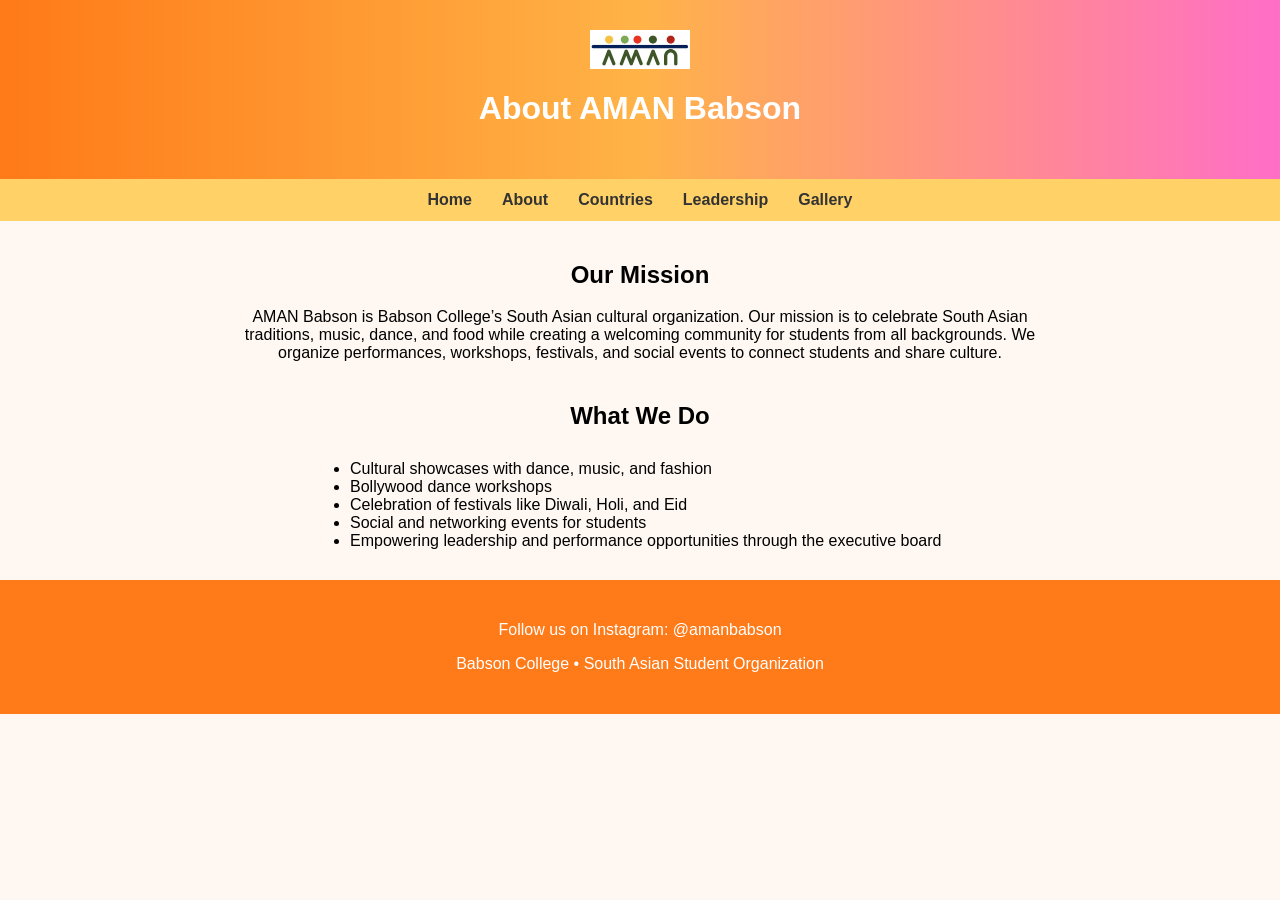
<file: about.html>
<!DOCTYPE html>
<html lang="en">

<head>
<meta charset="UTF-8">
<meta name="viewport" content="width=device-width, initial-scale=1.0">
<title>About AMAN</title>
<link rel="stylesheet" href="style.css">
</head>

<body>

<header>
<img src="amanlogo.png" alt="AMAN Logo" class="logo">
<h1>About AMAN Babson</h1>
</header>

<nav>
<a href="index.html">Home</a>
<a href="about.html">About</a>
<a href="countries.html">Countries</a>
<a href="leadership.html">Leadership</a>
<a href="gallery.html">Gallery</a>
</nav>

<section class="about-section">
<h2>Our Mission</h2>
<p style="text-align:center; max-width:800px; margin:auto;">
AMAN Babson is Babson College’s South Asian cultural organization.  
Our mission is to celebrate South Asian traditions, music, dance, and food while creating a welcoming community for students from all backgrounds.  
We organize performances, workshops, festivals, and social events to connect students and share culture.
</p>

<h2>What We Do</h2>
<ul style="max-width:600px; margin:30px auto; padding-left:20px;">
<li>Cultural showcases with dance, music, and fashion</li>
<li>Bollywood dance workshops</li>
<li>Celebration of festivals like Diwali, Holi, and Eid</li>
<li>Social and networking events for students</li>
<li>Empowering leadership and performance opportunities through the executive board</li>
</ul>
</section>

<footer>
<p>Follow us on Instagram: @amanbabson</p>
<p>Babson College • South Asian Student Organization</p>
</footer>

</body>
</html>
</file>
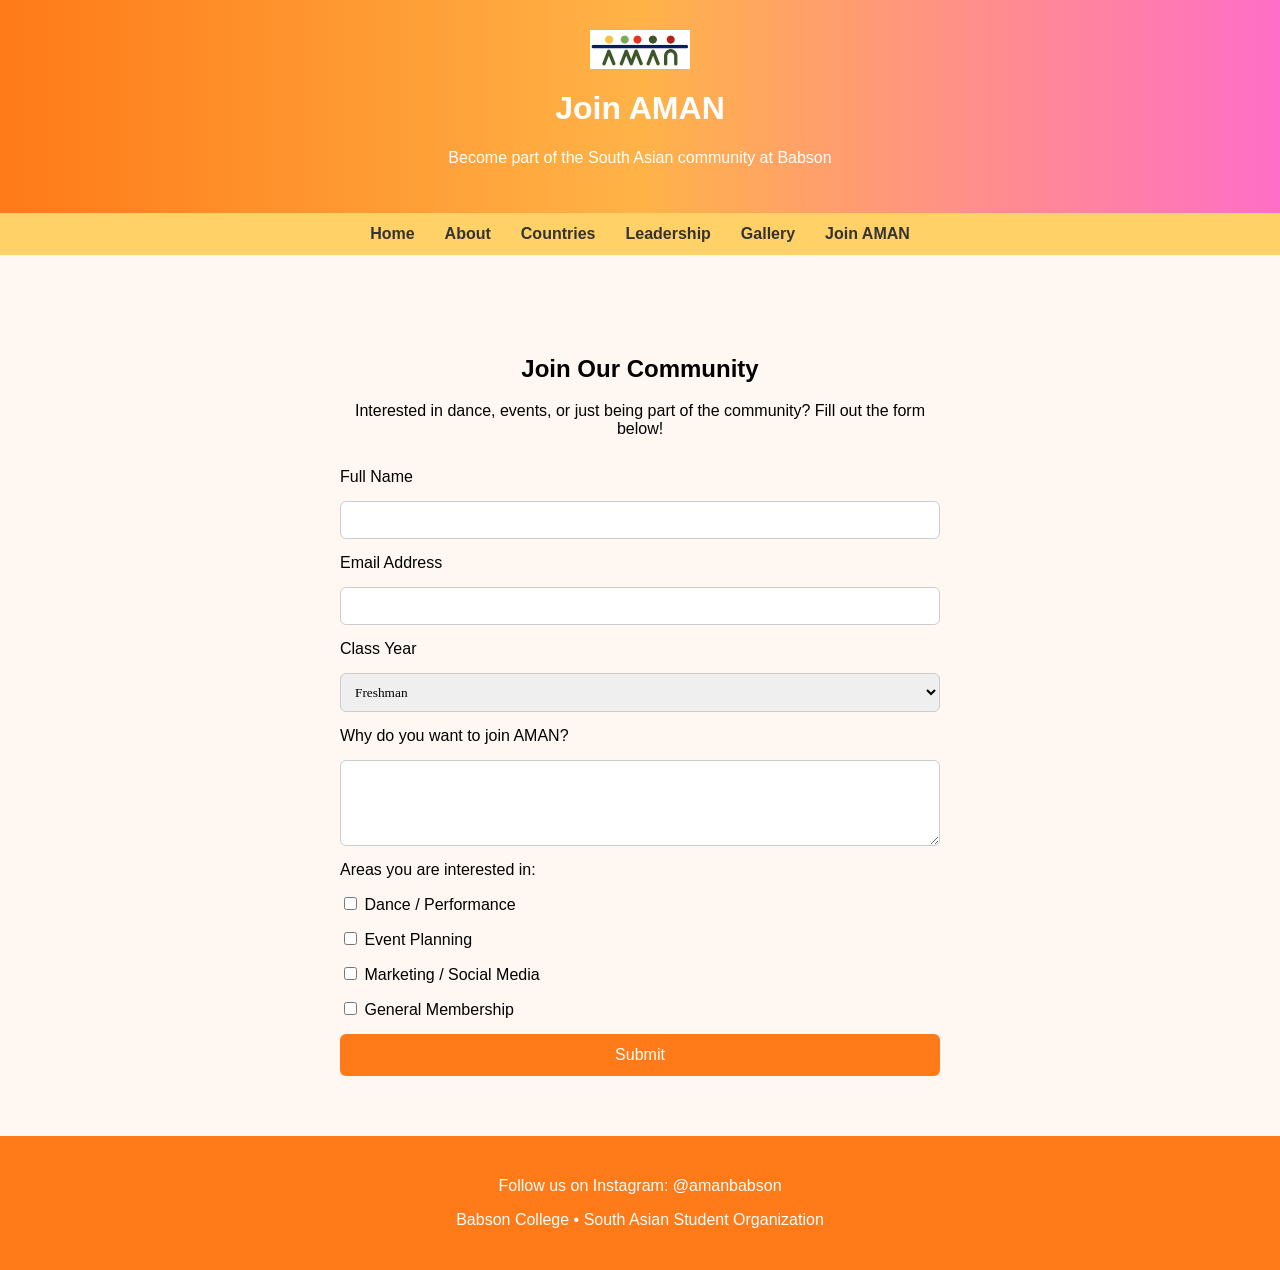
<file: join.html>
<!DOCTYPE html>
<html lang="en">

<head>
<meta charset="UTF-8">
<meta name="viewport" content="width=device-width, initial-scale=1.0">
<title>Join AMAN</title>

<link rel="stylesheet" href="style.css">

<style>

.join-section{
padding:60px 20px;
max-width:600px;
margin:auto;
}

form{
display:flex;
flex-direction:column;
gap:15px;
margin-top:30px;
}

input, select, textarea{
padding:10px;
border-radius:6px;
border:1px solid #ccc;
font-family:Poppins;
}

button{
background:#ff7a18;
color:white;
border:none;
padding:12px;
font-size:16px;
border-radius:6px;
cursor:pointer;
}

button:hover{
background:#ff5a00;
}

</style>

</head>

<body>

<header>
<img src="amanlogo.png" class="logo">
<h1>Join AMAN</h1>
<p>Become part of the South Asian community at Babson</p>
</header>

<nav>
<a href="index.html">Home</a>
<a href="about.html">About</a>
<a href="countries.html">Countries</a>
<a href="leadership.html">Leadership</a>
<a href="gallery.html">Gallery</a>
<a href="join.html">Join AMAN</a>
</nav>

<section class="join-section">

<h2 style="text-align:center;">Join Our Community</h2>

<p style="text-align:center;">
Interested in dance, events, or just being part of the community? Fill out the form below!
</p>

<form>

<label for="name">Full Name</label>
<input type="text" id="name" name="name" required>

<label for="email">Email Address</label>
<input type="email" id="email" name="email" required>

<label for="year">Class Year</label>
<select id="year" name="year">
<option>Freshman</option>
<option>Sophomore</option>
<option>Junior</option>
<option>Senior</option>
</select>

<label for="interest">Why do you want to join AMAN?</label>
<textarea id="interest" name="interest" rows="4"></textarea>

<label>Areas you are interested in:</label>

<label><input type="checkbox" name="dance"> Dance / Performance</label>
<label><input type="checkbox" name="events"> Event Planning</label>
<label><input type="checkbox" name="marketing"> Marketing / Social Media</label>
<label><input type="checkbox" name="general"> General Membership</label>

<button type="submit">Submit</button>

</form>

</section>

<footer>
<p>Follow us on Instagram: @amanbabson</p>
<p>Babson College • South Asian Student Organization</p>
</footer>

</body>
</html>
</file>
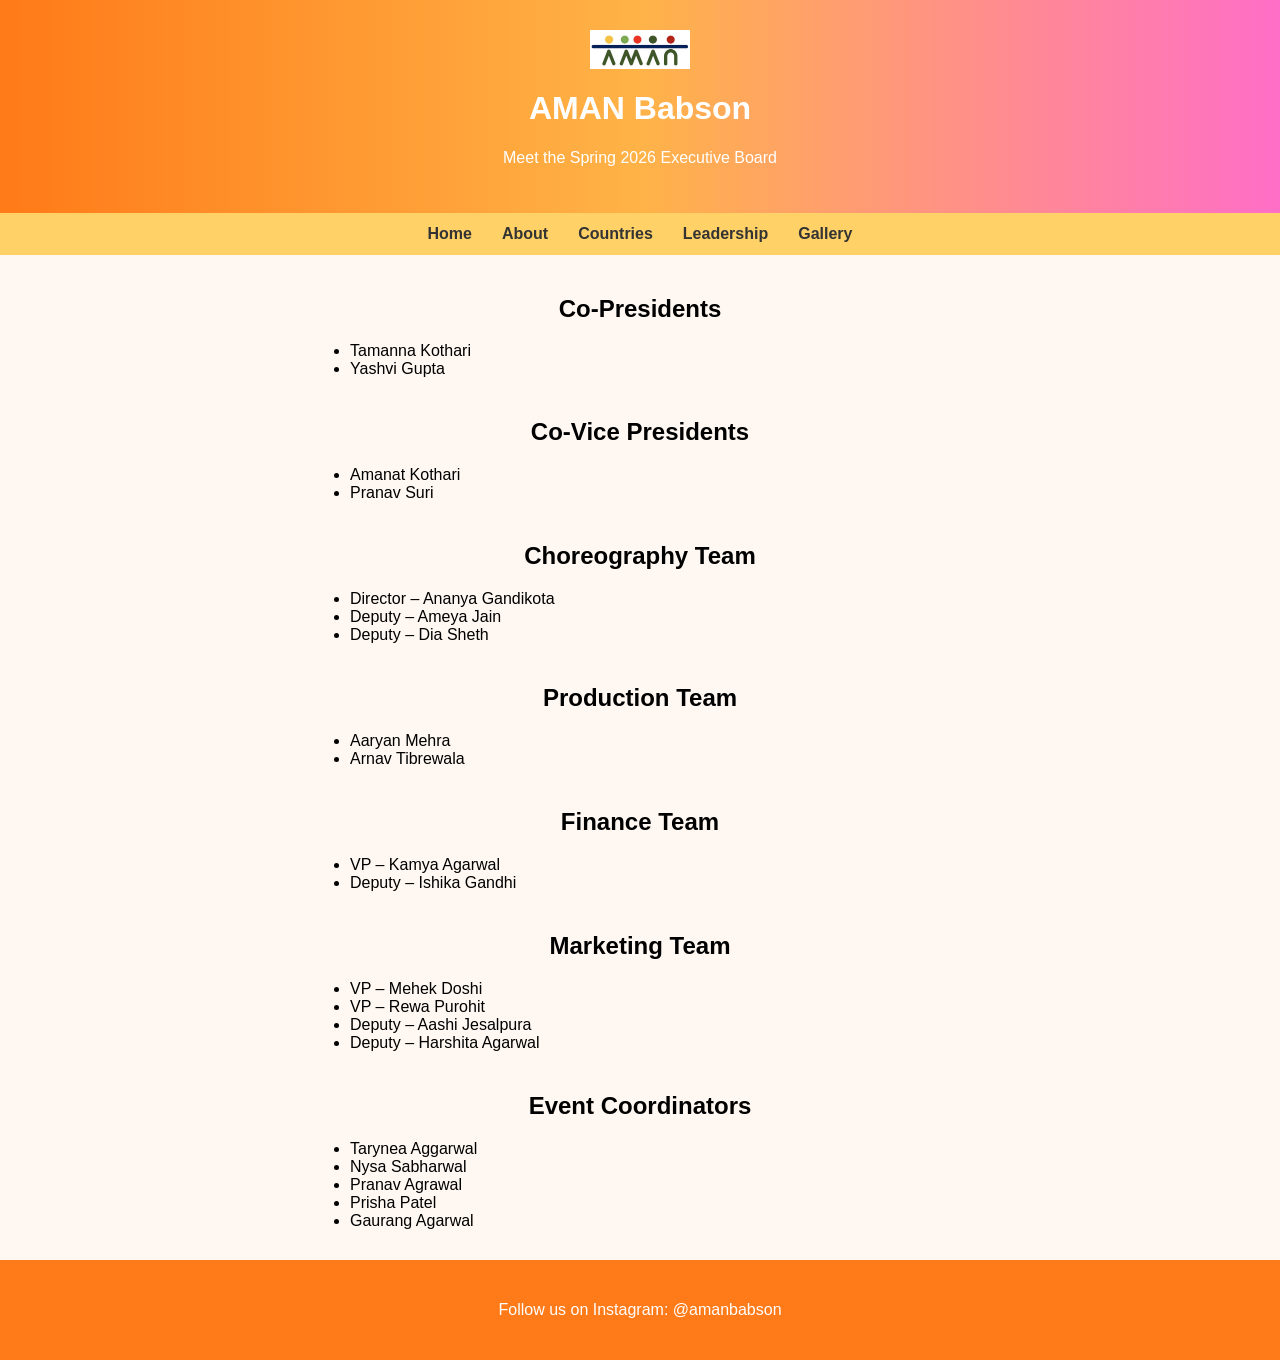
<file: leadership.html>
<!DOCTYPE html>
<html lang="en">

<head>
<meta charset="UTF-8">
<meta name="viewport" content="width=device-width, initial-scale=1.0">
<title>AMAN Leadership</title>
<link rel="stylesheet" href="style.css">
</head>

<body>

<header>
<img src="amanlogo.png" alt="AMAN Logo" class="logo">
<h1>AMAN Babson</h1>
<p>Meet the Spring 2026 Executive Board</p>
</header>

<nav>
<a href="index.html">Home</a>
<a href="about.html">About</a>
<a href="countries.html">Countries</a>
<a href="leadership.html">Leadership</a>
<a href="gallery.html">Gallery</a>
</nav>

<section>
<h2>Co-Presidents</h2>
<ul>
<li>Tamanna Kothari</li>
<li>Yashvi Gupta</li>
</ul>

<h2>Co-Vice Presidents</h2>
<ul>
<li>Amanat Kothari</li>
<li>Pranav Suri</li>
</ul>

<h2>Choreography Team</h2>
<ul>
<li>Director – Ananya Gandikota</li>
<li>Deputy – Ameya Jain</li>
<li>Deputy – Dia Sheth</li>
</ul>

<h2>Production Team</h2>
<ul>
<li>Aaryan Mehra</li>
<li>Arnav Tibrewala</li>
</ul>

<h2>Finance Team</h2>
<ul>
<li>VP – Kamya Agarwal</li>
<li>Deputy – Ishika Gandhi</li>
</ul>

<h2>Marketing Team</h2>
<ul>
<li>VP – Mehek Doshi</li>
<li>VP – Rewa Purohit</li>
<li>Deputy – Aashi Jesalpura</li>
<li>Deputy – Harshita Agarwal</li>
</ul>

<h2>Event Coordinators</h2>
<ul>
<li>Tarynea Aggarwal</li>
<li>Nysa Sabharwal</li>
<li>Pranav Agrawal</li>
<li>Prisha Patel</li>
<li>Gaurang Agarwal</li>
</ul>
</section>

<footer>
<p>Follow us on Instagram: @amanbabson</p>
</footer>

</body>
</html>
</file>
<file: style.css>
body {
  font-family: Poppins, sans-serif;
  margin: 0;
  background: #fff8f2;
}

header {
  background: linear-gradient(90deg, #ff7a18, #ffb347, #ff6ec7);
  text-align: center;
  padding: 30px;
  color: white;
}

.logo {
  width: 100px;
  display: block;
  margin: 0 auto 10px auto;
}

nav {
  display: flex;
  justify-content: center;
  gap: 30px;
  background: #ffd166;
  padding: 12px;
}

nav a {
  text-decoration: none;
  font-weight: 600;
  color: #333;
}

.hero {
  text-align: center;
  padding: 60px;
}

.hero img {
  width: 70%;
  border-radius: 20px;
}

.home-cards {
  display: flex;
  justify-content: center;
  gap: 30px;
  padding: 40px;
  flex-wrap: wrap;
}

.card {
  background: white;
  padding: 25px;
  border-radius: 10px;
  width: 250px;
  box-shadow: 0 4px 12px rgba(0, 0, 0, 0.1);
  text-align: center;
}

ul {
  max-width: 600px;
  margin: 0 auto 30px auto;
  padding-left: 20px;
}

h2 {
  text-align: center;
  margin-top: 40px;
}

footer {
  background: #ff7a18;
  color: white;
  text-align: center;
  padding: 25px;
}

.countries-horizontal {
  display: flex;
  justify-content: center;
  gap: 40px;
  padding: 60px 10px;
  flex-wrap: wrap;
}

.countries-horizontal .country {
  text-align: center;
}

.countries-horizontal img {
  width: 80px;
  border-radius: 8px;
}

/* Join AMAN form styling */

.join-section{
padding:60px 20px;
max-width:600px;
margin:auto;
}

form{
display:flex;
flex-direction:column;
gap:15px;
margin-top:20px;
}

input, select, textarea{
padding:10px;
border-radius:6px;
border:1px solid #ccc;
font-family:Poppins;
}

input:focus, textarea:focus, select:focus{
outline:none;
border-color:#ff7a18;
}

button{
background:#ff7a18;
color:white;
border:none;
padding:12px;
border-radius:6px;
font-size:16px;
cursor:pointer;
}

button:hover{
background:#ff5a00;
}
</file>
